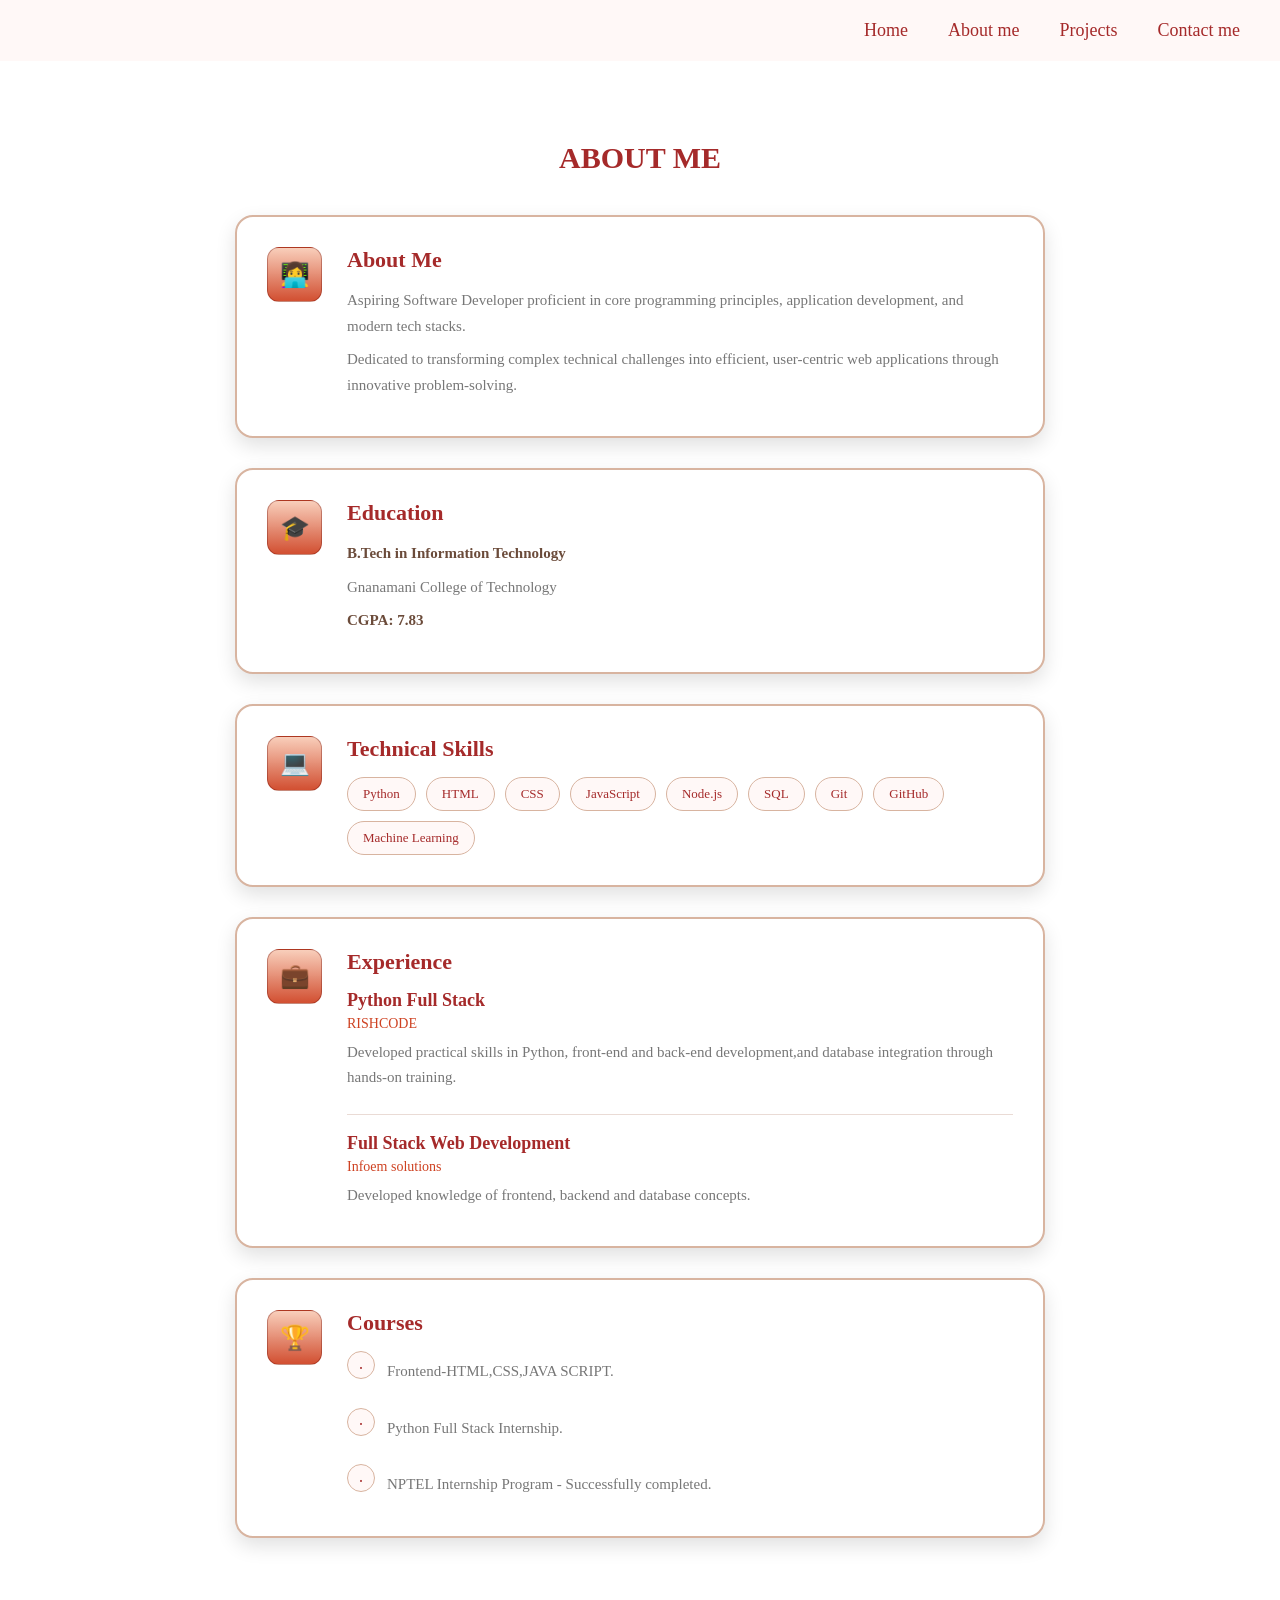
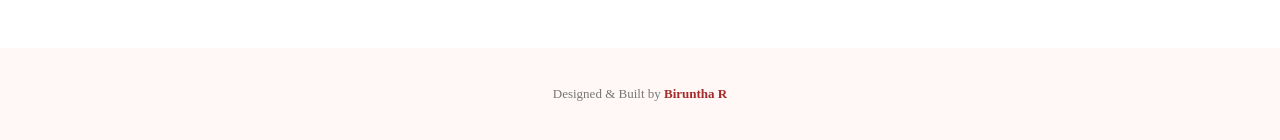
<file: aboutme.html>
<!DOCTYPE html>
<html lang="en">
<head>
    <meta charset="UTF-8">
    <meta name="viewport" content="width=device-width, initial-scale=1.0">
    <title>About Me</title>
    <style>

        * {
            box-sizing: border-box;
        }

        body {
            margin: 0;
            font-family: Georgia, serif;
            background-color: #ffffff;
            color: brown;
        }

        .navbar {
            display: flex;
            justify-content: flex-end;
            align-items: center;

            background: #fff8f7;

            padding: 20px 40px;
        }

        .navbar ul {
            margin: 0;
            padding: 0;

            display: flex;
            gap: 40px;

            list-style: none;
        }

        .navbar a {
            text-decoration: none;

            color: brown;

            font-size: 18px;

            font-weight: 500;

            transition: 0.3s;
        }

        .navbar a:hover {
            color: #f4a460;
        }
        .about-section {

            max-width: 850px;

            margin: 60px auto;

            padding: 20px;
        }
        .section-title {

            text-align: center;

            font-size: 30px;

            font-weight: bold;

            margin-bottom: 40px;

            color: brown;
        }
        .about-card {

            width: 100%;

            background: #ffffff;

            border: 2px solid #d8b4a0;

            border-radius: 18px;

            padding: 30px;

            margin-bottom: 30px;

            display: flex;

            align-items: flex-start;

            gap: 25px;

            box-shadow:
                0 8px 20px rgba(0, 0, 0, 0.12);

            transition: 0.3s;
        }

        .about-card:hover {

            transform: translateY(-8px);

            box-shadow:
                0 12px 25px rgba(0, 0, 0, 0.18);
        }
        .icon {

            width: 55px;

            height: 55px;

            flex-shrink: 0;

            border-radius: 12px;

            display: grid;

            place-items: center;

            font-size: 24px;

            background: linear-gradient(
                180deg,
                #eb5f1e4d,
                #ce4222ee
            );

            border: 1px solid #65060155;
        }
        .card-content {

            flex: 1;
        }

        .card-title {

            margin: 0 0 15px;

            font-size: 22px;

            font-weight: bold;

            color: brown;
        }

        .card-content p {
            margin: 8px 0;
            font-size: 15px;
            color: #777;
            line-height: 1.7;
            font-variant-numeric: lining-nums; /* Makes numbers align normally */
            -moz-font-feature-settings: "lnum" 1;
            -webkit-font-feature-settings: "lnum" 1;
            font-feature-settings: "lnum" 1;
        }

        .card-content strong {

            color: #6b4b3a;
        }
        .skills {

            display: flex;

            flex-wrap: wrap;

            gap: 10px;

            margin-top: 10px;
        }

        .skill {

            padding: 8px 15px;

            border-radius: 20px;

            background: #fff8f7;

            border: 1px solid #d8b4a0;

            color: brown;

            font-size: 13px;
        }
        .experience-item {

            margin-bottom: 18px;

            padding-bottom: 15px;

            border-bottom: 1px solid #eadbd5;
        }

        .experience-item:last-child {

            margin-bottom: 0;

            padding-bottom: 0;

            border-bottom: none;
        }

        .experience-item h3 {

            margin: 0 0 5px;

            color: brown;

            font-size: 18px;
        }

        .experience-item .company {

            color: #ce4222;

            font-size: 14px;

            margin-bottom: 8px;
        }
        .certificate-item {

            display: flex;

            align-items: flex-start;

            gap: 12px;

            margin-bottom: 15px;
        }

        .certificate-item:last-child {

            margin-bottom: 0;
        }

        .number {

            width: 28px;

            height: 28px;

            flex-shrink: 0;

            display: grid;

            place-items: center;

            border-radius: 50%;

            background: #fff8f7;

            border: 1px solid #d8b4a0;

            color: brown;

            font-size: 12px;

            font-weight: bold;
        }
        footer {

            text-align: center;

            padding: 25px;

            background: #fff8f7;

            color: #777;

            font-size: 13px;
        }

        footer span {

            color: brown;

            font-weight: bold;
        }
        @media (max-width: 650px) {

            .navbar {

                justify-content: center;

                padding: 20px;
            }

            .navbar ul {

                gap: 15px;

                flex-wrap: wrap;

                justify-content: center;
            }

            .navbar a {

                font-size: 14px;
            }

            .about-section {

                width: 95%;

                margin: 40px auto;

                padding: 10px;
            }

            .about-card {

                padding: 22px;

                gap: 15px;
            }

            .card-title {

                font-size: 20px;
            }

        }


        @media (max-width: 450px) {

            .about-card {

                flex-direction: column;
            }

            .icon {

                width: 48px;

                height: 48px;
            }

        }

    </style>

</head>
<body>
    <nav class="navbar">

        <ul>

            <li>
                <a href="index.html">
                    Home
                </a>
            </li>

            <li>
                <a href="aboutme.html">
                    About me
                </a>
            </li>

            <li>
                <a href="projects.html">
                    Projects
                </a>
            </li>

            <li>
                <a href="contactme.html">
                    Contact me
                </a>
            </li>

        </ul>

    </nav>
    <main>

        <section class="about-section">

            <div class="section-title">
                ABOUT ME
            </div>
            <div class="about-card">

                <div class="icon">
                    👩‍💻
                </div>

                <div class="card-content">

                    <h2 class="card-title">
                        About Me
                    </h2>

                    <p>
                        Aspiring Software Developer proficient in core programming principles, application development, and modern tech stacks.
                    </p>

                    <p>
                        Dedicated to transforming complex technical challenges into efficient, user-centric web applications through innovative problem-solving.
                    </p>

                </div>

            </div>
            <div class="about-card">

                <div class="icon">
                    🎓
                </div>

                <div class="card-content">

                    <h2 class="card-title">
                        Education
                    </h2>

                    <p>
                        <strong>B.Tech in Information Technology</strong>
                    </p>

                    <p>
                        Gnanamani College of Technology
                    </p>

                    <p>
    <strong>CGPA: 7.83</strong>
</p>

                </div>

            </div>
            <div class="about-card">

                <div class="icon">
                    💻
                </div>

                <div class="card-content">

                    <h2 class="card-title">
                        Technical Skills
                    </h2>

                    <div class="skills">

                        <span class="skill">
                            Python
                        </span>

                        <span class="skill">
                            HTML
                        </span>

                        <span class="skill">
                            CSS
                        </span>

                        <span class="skill">
                            JavaScript
                        </span>

                        <span class="skill">
                            Node.js
                        </span>

                        <span class="skill">
                            SQL
                        </span>

                        <span class="skill">
                            Git
                        </span>

                        <span class="skill">
                            GitHub
                        </span>

                        <span class="skill">
                            Machine Learning
                        </span>

                    </div>

                </div>

            </div>
            <div class="about-card">

                <div class="icon">
                    💼
                </div>

                <div class="card-content">

                    <h2 class="card-title">
                        Experience
                    </h2>


                    <div class="experience-item">

                        <h3>
                            Python Full Stack
                        </h3>

                        <div class="company">
                            RISHCODE
                        </div>

                        <p>
                            Developed practical skills in Python,
                            front-end and back-end development,and 
                            database integration through hands-on training.
                        </p>

                    </div>


                    <div class="experience-item">

                        <h3>
                            Full Stack Web Development
                        </h3>

                        <div class="company">
                            Infoem solutions
                        </div>

                        <p>
                            Developed knowledge of frontend,
                            backend and database concepts.
                        </p>

                    </div>

                </div>

            </div>
            <div class="about-card">

                <div class="icon">
                    🏆
                </div>

                <div class="card-content">

                    <h2 class="card-title">
                        Courses
                    </h2>


                    <div class="certificate-item">

                        <div class="number">
                            .
                        </div>

                        <p>
                            Frontend-HTML,CSS,JAVA SCRIPT.
                        </p>

                    </div>


                    <div class="certificate-item">

                        <div class="number">
                            .
                        </div>

                        <p>
                            Python Full Stack Internship.
                        </p>

                    </div>


                    <div class="certificate-item">

                        <div class="number">
                            .
                        </div>

                        <p>
                            NPTEL Internship Program - Successfully completed.
                        </p>
                    </div>

                </div>

            </div>


        </section>

    </main>
    <footer>

        <p>
            Designed & Built by
            <span>Biruntha R</span>
        </p>

    </footer>
</body>
</html>
</file>
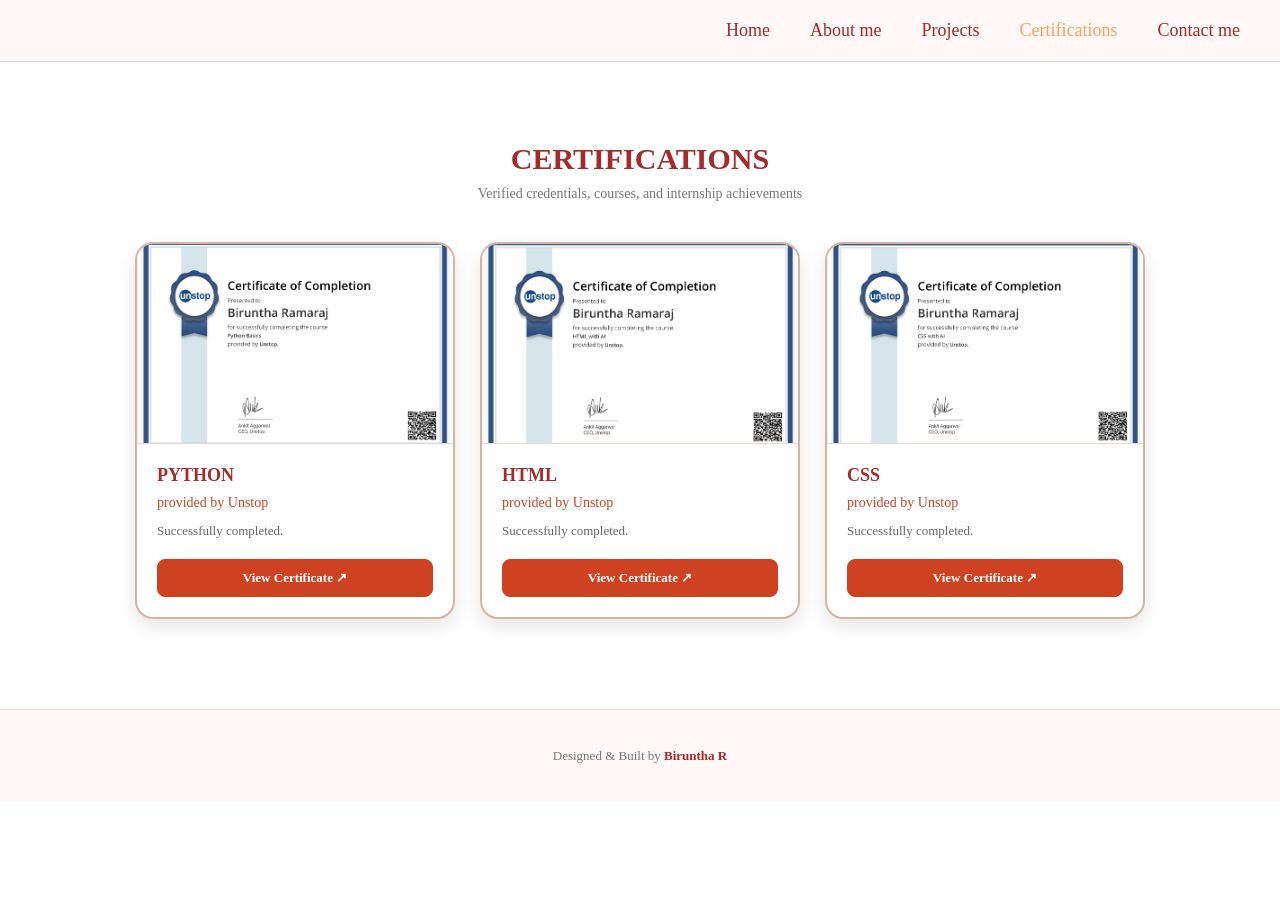
<file: certifications.html>
<!DOCTYPE html>
<html lang="en">
<head>
    <meta charset="UTF-8">
    <meta name="viewport" content="width=device-width, initial-scale=1.0">
    <title>Certifications</title>
    <style>
        * {
            box-sizing: border-box;
        }

        body {
            margin: 0;
            font-family: Georgia, serif;
            background-color: #ffffff;
            color: brown;
        }

        .navbar {
            display: flex;
            justify-content: flex-end;
            align-items: center;
            background: #fff8f7;
            padding: 20px 40px;
            border-bottom: 1px solid #ead8d0;
        }

        .navbar ul {
            margin: 0;
            padding: 0;
            display: flex;
            gap: 40px;
            list-style: none;
        }

        .navbar a {
            text-decoration: none;
            color: brown;
            font-size: 18px;
            font-weight: 500;
            transition: 0.3s;
        }

        .navbar a:hover,
        .navbar a.active {
            color: #f4a460;
        }

        .cert-section {
            max-width: 1050px;
            margin: 60px auto;
            padding: 20px;
        }

        .section-title {
            text-align: center;
            font-size: 30px;
            font-weight: bold;
            margin-bottom: 10px;
            color: brown;
        }

        .section-subtitle {
            text-align: center;
            color: #777;
            font-size: 14px;
            margin-bottom: 40px;
        }

        /* 3 Equal Cards per row */
        .cert-grid {
            display: grid;
            grid-template-columns: repeat(3, 1fr);
            gap: 25px;
            align-items: stretch;
        }

        .cert-card {
            background: #ffffff;
            border: 2px solid #d8b4a0;
            border-radius: 18px;
            overflow: hidden;
            box-shadow: 0 8px 20px rgba(0, 0, 0, 0.1);
            transition: 0.3s;
            display: flex;
            flex-direction: column;
            width: 100%;
        }

        .cert-card:hover {
            transform: translateY(-8px);
            box-shadow: 0 12px 25px rgba(0, 0, 0, 0.16);
        }

        .cert-img-container {
            width: 100%;
            height: 200px;
            overflow: hidden;
            background: #fff8f7;
            border-bottom: 1px solid #ead8d0;
            display: flex;
            align-items: center;
            justify-content: center;
        }

        .cert-img-container img,
        .cert-img-container embed {
            width: 100%;
            height: 100%;
            object-fit: cover;
            display: block;
            transition: 0.4s;
        }

        .cert-card:hover .cert-img-container img {
            transform: scale(1.04);
        }

        .cert-details {
            padding: 20px;
            flex: 1;
            display: flex;
            flex-direction: column;
            justify-content: space-between;
        }

        .cert-title {
            margin: 0 0 8px;
            font-size: 18px;
            color: brown;
            font-weight: bold;
            line-height: 1.3;
        }

        .cert-issuer {
            color: #ce4222;
            font-size: 14px;
            margin-bottom: 10px;
            font-weight: 500;
        }

        .cert-desc {
            color: #666;
            font-size: 13px;
            line-height: 1.5;
            margin-bottom: 18px;
        }

        .view-btn {
            display: inline-block;
            text-align: center;
            padding: 10px 16px;
            border-radius: 8px;
            text-decoration: none;
            font-size: 13px;
            font-weight: bold;
            color: white;
            background: #ce4222;
            border: 1px solid #ce4222;
            transition: 0.3s;
        }

        .view-btn:hover {
            background: #f4a460;
            border-color: #f4a460;
            color: black;
        }

        footer {
            margin-top: 70px;
            padding: 25px;
            text-align: center;
            background: #fff8f7;
            color: #777;
            font-size: 13px;
            border-top: 1px solid #ead8d0;
        }

        footer span {
            color: brown;
            font-weight: bold;
        }

        /* Responsive Breakpoints */
        @media (max-width: 900px) {
            .cert-grid {
                grid-template-columns: repeat(2, 1fr);
            }
        }

        @media (max-width: 600px) {
            .navbar {
                justify-content: center;
                padding: 20px;
            }

            .navbar ul {
                gap: 15px;
                flex-wrap: wrap;
                justify-content: center;
            }

            .navbar a {
                font-size: 14px;
            }

            .cert-section {
                width: 95%;
                margin: 40px auto;
                padding: 10px;
            }

            .cert-grid {
                grid-template-columns: 1fr;
            }
        }
    </style>
</head>
<body>

    <!-- NAVBAR -->
    <nav class="navbar">
        <ul>
            <li><a href="index.html">Home</a></li>
            <li><a href="aboutme.html">About me</a></li>
            <li><a href="projects.html">Projects</a></li>
            <li><a href="certifications.html" class="active">Certifications</a></li>
            <li><a href="contactme.html">Contact me</a></li>
        </ul>
    </nav>

    <!-- MAIN CONTENT -->
    <main>
        <section class="cert-section">
            <div class="section-title">CERTIFICATIONS</div>
            <div class="section-subtitle">Verified credentials, courses, and internship achievements</div>

            <div class="cert-grid">

                

                <!-- 3. Python Unstop -->
                <div class="cert-card">
                    <div class="cert-img-container">
                        <img src="images/python [unstop].png" alt="PYTHON Certificate">
                    </div>
                    <div class="cert-details">
                        <div>
                            <div class="cert-title">PYTHON</div>
                            <div class="cert-issuer">provided by Unstop</div>
                            <div class="cert-desc">Successfully completed.</div>
                        </div>
                        <a href="python basics.pdf" target="_blank" class="view-btn">View Certificate ↗</a>
                    </div>
                </div>

                <div class="cert-card">
                    <div class="cert-img-container">
                        <img src="images/html[unstop].png" alt="HTML Certificate">
                    </div>
                    <div class="cert-details">
                        <div>
                            <div class="cert-title">HTML</div>
                            <div class="cert-issuer">provided by Unstop</div>
                            <div class="cert-desc">Successfully completed.</div>
                        </div>
                        <a href="HTML  With AI.pdf" target="_blank" class="view-btn">View Certificate ↗</a>
                    </div>
                </div>


                <div class="cert-card">
                    <div class="cert-img-container">
                        <img src="images/css[unstop].png" alt="CSS Certificate">
                    </div>
                    <div class="cert-details">
                        <div>
                            <div class="cert-title">CSS</div>
                            <div class="cert-issuer">provided by Unstop</div>
                            <div class="cert-desc">Successfully completed.</div>
                        </div>
                        <a href="css with AI.pdf" target="_blank" class="view-btn">View Certificate ↗</a>
                    </div>
                </div>


                

            </div>
        </section>
    </main>

    <!-- FOOTER -->
    <footer>
        <p>Designed & Built by <span>Biruntha R</span></p>
    </footer>

</body>
</html>
</file>
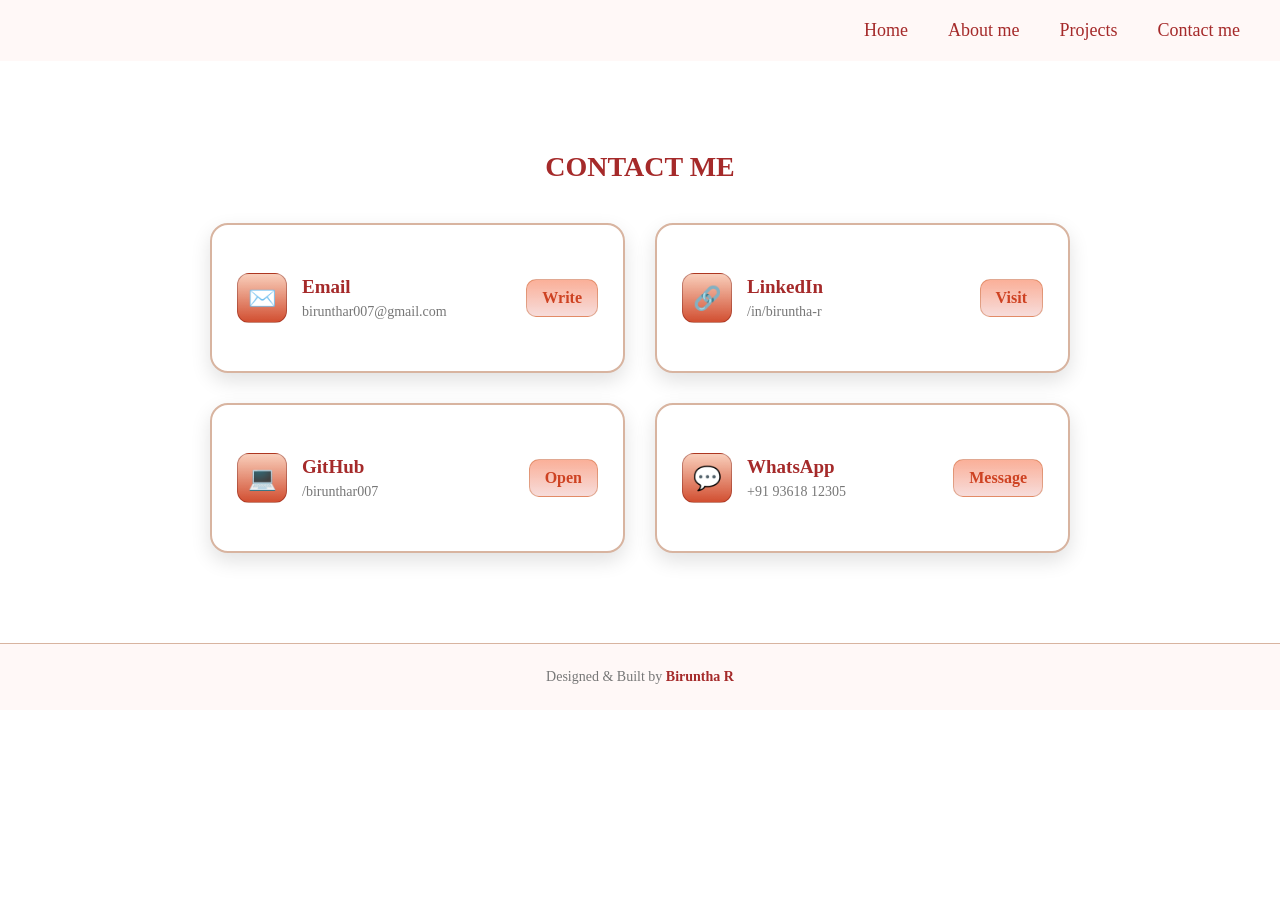
<file: contactme.html>
<!DOCTYPE html>
<html lang="en">
<head>
    <meta charset="UTF-8">
    <meta name="viewport" content="width=device-width, initial-scale=1.0">
    <title>Contact Me</title>
    <style>
      * {
            box-sizing: border-box;
        }

        body {
            margin: 0;
            font-family: Georgia, serif;
            background-color: #ffffff;
            color: brown;
        }

        .navbar {
            display: flex;
            justify-content: flex-end;
            align-items: center;
            background: #fff8f7;
            padding: 20px 40px;
        }

        .navbar ul {
            margin: 0;
            padding: 0;
            display: flex;
            gap: 40px;
            list-style: none;
        }

        .navbar a {
            text-decoration: none;
            color: brown;
            font-size: 18px;
            font-weight: 500;
        }

        .navbar a:hover {
            color: #f4a460;
        }
   
        .contact-section {
            max-width: 900px;
            margin: 70px auto;
            padding: 20px;
        }

        .section-title {
            text-align: center;
            font-size: 28px;
            font-weight: bold;
            margin-bottom: 40px;
            color: brown;
        }

        .contact-grid {
            display: grid;

            /* 2 boxes per row */
            grid-template-columns: repeat(2, 1fr);

            gap: 30px;
        }

        .contact-box {
            min-height: 150px;

            background: #ffffff;

            border: 2px solid #d8b4a0;

            border-radius: 18px;

            padding: 25px;

            display: flex;
            align-items: center;
            justify-content: space-between;

            gap: 20px;

            box-shadow: 0 8px 20px rgba(0, 0, 0, 0.12);

            transition: 0.3s;
        }

        .contact-box:hover {
            transform: translateY(-8px);
            box-shadow: 0 12px 25px rgba(0, 0, 0, 0.18);
        }

        .contact-left {
            display: flex;
            align-items: center;
            gap: 15px;

            min-width: 0;
        }

        .icon {
            width: 50px;
            height: 50px;

            flex-shrink: 0;

            border-radius: 12px;

            display: grid;
            place-items: center;

            font-size: 23px;

            background: linear-gradient(
                180deg,
                #eb5f1e4d,
                #ce4222ee
            );

            border: 1px solid #65060155;
        }
        .contact-info {
            display: flex;
            flex-direction: column;
            gap: 6px;
        }

        .contact-name {
            font-size: 19px;
            font-weight: bold;
            color: brown;
        }

        .tagline {
            font-size: 14px;
            color: #777;

            word-break: break-word;
        }
        .contact-link {
            flex-shrink: 0;

            text-decoration: none;

            font-weight: bold;

            color: #ce4222;

            border: 1px solid #b3420555;

            padding: 9px 15px;

            border-radius: 10px;

            background: linear-gradient(
                180deg,
                #f77b559a,
                #ce2d222a
            );

            transition: 0.3s;
        }

        .contact-link:hover {
            border-color: #f4a460;
            color: blue;
        }
        @media (max-width: 680px) {

            .navbar {
                padding: 20px;
            }

            .navbar ul {
                gap: 15px;
                flex-wrap: wrap;
            }

            .navbar a {
                font-size: 15px;
            }

            .contact-section {
                margin: 40px auto;
            }

            .contact-grid {
                grid-template-columns: 1fr;
            }

            .contact-box {
                width: 100%;
            }
        }

footer {
    margin-top: 70px;
    padding: 25px 20px;

    text-align: center;

    background: #fff8f7;

    border-top: 1px solid #d8b4a0;

    color: #777;

    font-size: 14px;
}

footer p {
    margin: 0;
}

footer span {
    color: brown;
    font-weight: bold;
}

    </style>
</head>
<body>
    <nav class="navbar">

        <ul>
            <li><a href="index.html">Home</a></li>

            <li><a href="aboutme.html">About me</a></li>

            <li><a href="projects.html">Projects</a></li>

            <li><a href="contactme.html">Contact me</a></li>
        </ul>

    </nav>
    <main>

        <section class="contact-section">

            <div class="section-title">
                CONTACT ME
            </div>

            <div class="contact-grid">

                <div class="contact-box">

                    <div class="contact-left">

                        <div class="icon">
                            ✉️
                        </div>

                        <div class="contact-info">

                            <div class="contact-name">
                                Email
                            </div>

                            <div class="tagline">
                                birunthar007@gmail.com
                            </div>

                        </div>

                    </div>

                    <a
                        class="contact-link"
                        href="mailto:birunthar007@gmail.com">

                        Write

                    </a>

                </div>
                <div class="contact-box">

                    <div class="contact-left">

                        <div class="icon">
                            🔗
                        </div>

                        <div class="contact-info">

                            <div class="contact-name">
                                LinkedIn
                            </div>

                            <div class="tagline">
                                /in/biruntha-r
                            </div>

                        </div>

                    </div>

                    <a
                        class="contact-link"
                        target="_blank"
                        href="https://www.linkedin.com/in/biruntha-r/">

                        Visit
                    </a>
                </div>
                <div class="contact-box">
                    <div class="contact-left">
                        <div class="icon">
                            💻
                        </div>
                        <div class="contact-info">
                            <div class="contact-name">
                                GitHub
                            </div>
                            <div class="tagline">
                                /birunthar007
                            </div>
                        </div>
                    </div>
                    <a
                        class="contact-link"
                        target="_blank"
                        href="https://github.com/birunthar007">

                        Open

                    </a>

                </div>
                <div class="contact-box">

                    <div class="contact-left">

                        <div class="icon">
                            💬
                        </div>

                        <div class="contact-info">

                            <div class="contact-name">
                                WhatsApp
                            </div>

                            <div class="tagline">
                                +91 93618 12305
                            </div>

                        </div>

                    </div>

                    <a
                        class="contact-link"
                        target="_blank"
                        href="https://wa.me/9361812305">

                        Message

                    </a>

                </div>


            </div>

        </section>

    </main>
<footer>

        <p>
            Designed & Built by
            <span>Biruntha R</span>
        </p>

    </footer>
</body>
</html>
</file>
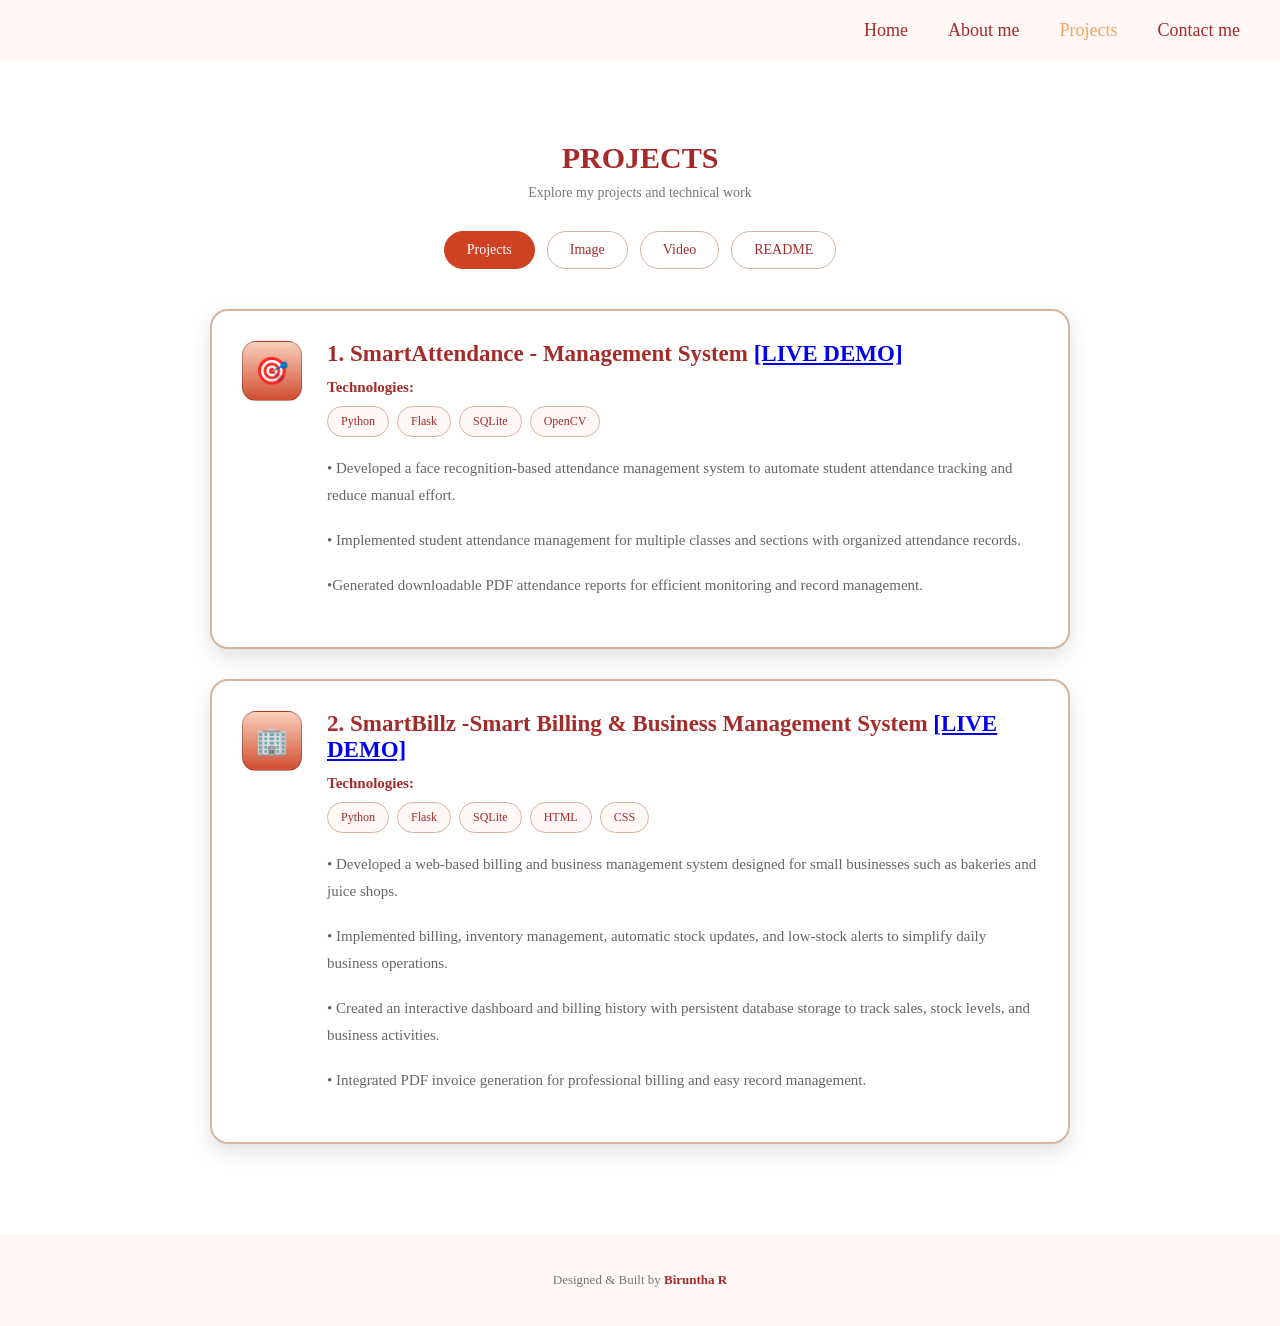
<file: projects.html>
<!DOCTYPE html>
<html lang="en">
<head>

    <meta charset="UTF-8">

    <meta name="viewport" content="width=device-width, initial-scale=1.0">

    <title>Projects</title>

    <style>

        * {
            box-sizing: border-box;
        }

        body {
            margin: 0;
            font-family: Georgia, serif;
            background-color: #ffffff;
            color: brown;
        }
        .navbar {
            display: flex;
            justify-content: flex-end;
            align-items: center;
            background: #fff8f7;
            padding: 20px 40px;
        }

        .navbar ul {
            margin: 0;
            padding: 0;
            display: flex;
            gap: 40px;
            list-style: none;
        }

        .navbar a {
            text-decoration: none;
            color: brown;
            font-size: 18px;
            font-weight: 500;
            transition: 0.3s;
        }

        .navbar a:hover {
            color: #f4a460;
        }

        .navbar a.active {
            color: #f4a460;
        }

        .project-section {
            max-width: 900px;
            margin: 60px auto;
            padding: 20px;
        }

        .section-title {
            text-align: center;
            font-size: 30px;
            font-weight: bold;
            margin-bottom: 10px;
            color: brown;
        }

        .section-subtitle {
            text-align: center;
            color: #777;
            font-size: 14px;
            margin-bottom: 30px;
        }
        .filter-buttons {
            display: flex;
            justify-content: center;
            align-items: center;
            flex-wrap: wrap;
            gap: 12px;
            margin-bottom: 40px;
        }

        .filter-btn {
            padding: 10px 22px;
            border-radius: 25px;
            border: 1px solid #d8b4a0;
            background: #ffffff;
            color: brown;
            font-family: Georgia, serif;
            font-size: 14px;
            cursor: pointer;
            text-decoration: none;
            display: inline-block;
            transition: 0.3s;
        }

        .filter-btn:hover {
            background: #fff3ec;
            border-color: #ce4222;
            color: #ce4222;
        }

        .filter-btn.active {
            background: #ce4222;
            color: white;
            border-color: #ce4222;
        }

        .project-list {
            display: flex;
            flex-direction: column;
            gap: 30px;
        }

        .project-card {
            width: 100%;
            background: #ffffff;
            border: 2px solid #d8b4a0;
            border-radius: 18px;
            padding: 30px;

            display: flex;
            align-items: flex-start;
            gap: 25px;

            box-shadow: 0 8px 20px rgba(0, 0, 0, 0.12);

            transition: 0.3s;
        }

        .project-card:hover {
            transform: translateY(-8px);
            box-shadow: 0 12px 25px rgba(0, 0, 0, 0.18);
        }

        .project-icon {
            width: 60px;
            height: 60px;
            flex-shrink: 0;

            border-radius: 14px;

            display: grid;
            place-items: center;

            font-size: 27px;

            background: linear-gradient(
                180deg,
                #eb5f1e4d,
                #ce4222ee
            );

            border: 1px solid #65060155;
        }

        .project-content {
            flex: 1;
        }

        .project-title {
            margin: 0 0 12px;
            font-size: 23px;
            color: brown;
        }

        .project-description {
            margin: 0 0 18px;
            color: #666;
            font-size: 15px;
            line-height: 1.8;
        }

        .technology-title {
            margin: 0 0 10px;
            color: brown;
            font-size: 15px;
            font-weight: bold;
        }

        .technologies {
            display: flex;
            flex-wrap: wrap;
            gap: 8px;
        }

        .technology {
            padding: 7px 13px;
            border-radius: 20px;

            background: #fff8f7;
            border: 1px solid #d8b4a0;

            color: brown;
            font-size: 12px;
        }

        .readme-heading {
            color: brown;
            font-size: 17px;
            margin-top: 22px;
            margin-bottom: 8px;
        }

        .readme-list {
            padding-left: 22px;
            margin-top: 5px;
            margin-bottom: 15px;
        }

        .readme-list li {
            color: #666;
            font-size: 14px;
            line-height: 1.8;
            margin-bottom: 4px;
        }

        .project-status {
            display: inline-block;
            padding: 7px 13px;
            border-radius: 20px;

            background: #fff3ec;
            border: 1px solid #d8b4a0;

            color: #ce4222;
            font-size: 12px;

            margin-bottom: 10px;
        }

        .hidden {
            display: none !important;
        }

        .no-project {
            display: none;

            text-align: center;

            padding: 30px;

            color: #777;

            border: 1px solid #d8b4a0;

            border-radius: 18px;

            margin-top: 20px;
        }

        footer {
            margin-top: 70px;
            padding: 25px;

            text-align: center;

            background: #fff8f7;

            color: #777;

            font-size: 13px;
        }

        footer span {
            color: brown;
            font-weight: bold;
        }

        @media (max-width: 650px) {

            .navbar {
                justify-content: center;
                padding: 20px;
            }

            .navbar ul {
                gap: 15px;
                flex-wrap: wrap;
                justify-content: center;
            }

            .navbar a {
                font-size: 14px;
            }

            .project-section {
                width: 95%;
                margin: 40px auto;
                padding: 10px;
            }

            .project-card {
                padding: 22px;
                gap: 15px;
            }
        }

        @media (max-width: 450px) {

            .project-card {
                flex-direction: column;
            }

            .project-icon {
                width: 50px;
                height: 50px;
            }

            .filter-btn {
                padding: 8px 15px;
                font-size: 12px;
            }
        }

    </style>

</head>


<body>

    <nav class="navbar">

        <ul>

            <li>
                <a href="index.html">
                    Home
                </a>
            </li>

            <li>
                <a href="aboutme.html">
                    About me
                </a>
            </li>

            <li>
                <a href="projects.html" class="active">
                    Projects
                </a>
            </li>

            <li>
                <a href="contactme.html">
                    Contact me
                </a>
            </li>

        </ul>

    </nav>

    <main>

        <section class="project-section">


            <div class="section-title">
                PROJECTS
            </div>


            <div class="section-subtitle">
                Explore my projects and technical work
            </div>

            <!-- Filter Buttons Section -->
            <div class="filter-buttons">
                <button class="filter-btn active" data-filter="all">Projects</button>
                <a href="image.html" class="filter-btn">Image</a>
                <a href="video.html" class="filter-btn">Video</a>
                <button class="filter-btn" data-filter="readme">README</button>
            </div>

            <div class="project-list">

                
                <div
                    class="project-card"
                    data-category="project">


                    <div class="project-icon">
                        🎯
                    </div>


                    <div class="project-content">


                        <h2 class="project-title"> 1. SmartAttendance - Management System    <a href="https://smartattendance-072r.onrender.com" target="_blank" rel="noopener noreferrer">[LIVE DEMO]
                            </a>
                        </h2>


                        <p class="technology-title">
                            Technologies:
                        </p>


                        <div class="technologies">

                            <span class="technology">
                                Python
                            </span>

                            <span class="technology">
                                Flask
                            </span>

                            <span class="technology">
                                SQLite
                            </span>

                            <span class="technology">
                                OpenCV
                            </span>

                        </div>


                        <br>


                        <p class="project-description">

                            • Developed a face recognition-based 
                            attendance management system to automate 
                            student attendance tracking and reduce 
                            manual effort.

                        </p>


                        <p class="project-description">

                            • Implemented student attendance management
                            for multiple classes and sections with 
                            organized attendance records.
                        </p>

                         <p class="project-description">

                            •Generated downloadable PDF attendance reports 
                            for efficient monitoring and record management.

                         </p>


                    </div>

                </div>

                
                <div
                    class="project-card"
                    data-category="project">


                    <div class="project-icon">
                        🏢
                    </div>


                    <div class="project-content">


                        <h2 class="project-title">
                          2. SmartBillz -Smart Billing & Business Management System <a href="https://smartbillz.onrender.com" target="_blank" rel="noopener noreferrer">[LIVE DEMO]
                            </a>
                        </h2>

                        <p class="technology-title">
                            Technologies:
                        </p>


                        <div class="technologies">

                            <span class="technology">
                                Python
                            </span>

                            <span class="technology">
                                Flask
                            </span>

                            <span class="technology">
                                SQLite
                            </span>

                            <span class="technology">
                                HTML
                            </span>
                             
                            <span class="technology">
                                CSS
                            </span>
                        </div>

                        <br>

                        <p class="project-description">

                            • Developed a web-based billing and business management system designed for small businesses such as bakeries and juice shops.
                        </p>


                        <p class="project-description">

                           • Implemented billing, inventory management, automatic stock updates, and low-stock alerts to simplify daily business operations.


                        <p class="project-description">

                            • Created an interactive dashboard and billing history with persistent database storage to track sales, stock levels, and business activities.
                        </p>

                        <p class="project-description">

                            • Integrated PDF invoice generation for professional billing and easy record management.
                    </div>

                </div>

                <!-- 1. SmartAttendance (README Card) -->
                <div
                    class="project-card hidden"
                    data-category="readme">


                    <div class="project-icon">
                        🎯
                    </div>


                    <div class="project-content">


                        <h2 class="project-title">
                            SmartAttendance- README
                        </h2>


                        <span class="project-status">
                            Project Documentation
                        </span>

                        <h3 class="readme-heading">
                            About the Project
                        </h3>


                        <p class="project-description">

                            SmartAttendance is a face recognition-based attendance management system that automates student attendance tracking using a webcam.

                        </p>

                        <h3 class="readme-heading">Project Goal</h3>
                        <p class="project-description">
                            To simplify attendance management, reduce manual work, and generate downloadable attendance reports for academic monitoring.

                        <h3 class="readme-heading">Tech Stack</h3>
                        <ul class="readme-list">
                            <li><strong>Backend:</strong> Python ,Flask</li>
                            <li><strong>Computer Vision:</strong> OpenCV </li>
                            <li><strong>Frontend:</strong> HTML5, CSS3</li>
                            <li><strong>Database:</strong> SQLite</li>
                            <li><strong>PDF Generation:</strong> ReportLab</li>
                        </ul>

                        <div class="technologies">
                            <a href="README [SmartAttendance].pdf" target="_blank" class="resume-btn view-readme-btn">
                                <span class="filter-buttons" style="background-color: #000000; color: white; width: 200px; padding: 10px 20px; font-size: 14px; cursor: pointer; border-radius: 5px; margin-bottom: 0;">
                                    README PDF
                                </span>
                            </a>
                        </div>
                    </div>
                </div>
  
                <div
                    class="project-card hidden"
                    data-category="readme">


                    <div class="project-icon">
                        🏢
                    </div>


                    <div class="project-content">


                        <h2 class="project-title">
                            SmartBillz- README
                        </h2>


                        <span class="project-status">
                            Completed / v1.0.0
                        </span>

                        <h3 class="readme-heading">
                            About the Project
                        </h3>


                        <p class="project-description">

                            SmartBillz is a smart billing and business management application designed for small businesses like bakeries and juice shops.
                        </p>


                        <h3 class="readme-heading">
                            Project Goal
                        </h3>


                        <p class="project-description">

                            To simplify business operations through automated billing, inventory tracking, stock management, and sales monitoring.
                        </p>



                        <h3 class="readme-heading">
                            Tech Stack
                        </h3>


                        <ul class="readme-list">
                            <li><strong>Backend:</strong> Python ,Flask</li>
                            <li><strong>Frontend:</strong> HTML5,CSS3</li>
                            <li><strong>Database:</strong> SQLite</li>
                            <li><strong>PDF Generation:</strong> ReportLab</li>
                            <li><strong>Image Processing:</strong> Pillow</li>
                        </ul>


                        <div class="technologies">
                            <a href="README [SmartBillz].pdf" target="_blank" class="resume-btn view-readme-btn">
                                <span class="filter-buttons" style="background-color: #000000; color: white; width:200px; padding: 10px 20px; font-size: 14px; cursor: pointer; border-radius: 5px; margin-bottom: 0;">
                                    README PDF
                                </span>
                            </a>
                        </div>


                    </div>

                </div>


            </div>



            <!-- ================= NO PROJECT ================= -->

            <div
                class="no-project"
                id="noProject">

                No content available in this category.

            </div>


        </section>

    </main>



    <!-- ================= FOOTER ================= -->

    <footer>

        <p>

            Designed & Built by

            <span>
                Biruntha R
            </span>

        </p>

    </footer>



    <!-- ================= JAVASCRIPT ================= -->

    <script>

        const buttons =
            document.querySelectorAll("button.filter-btn");

        const projects =
            document.querySelectorAll(".project-card");

        const noProject =
            document.getElementById("noProject");


        function applyFilter(filter) {
            buttons.forEach(function (btn) {
                btn.classList.remove("active");
                if (btn.getAttribute("data-filter") === filter) {
                    btn.classList.add("active");
                }
            });

            let visibleProjects = 0;

            if (filter === "all") {
                projects.forEach(function (project) {
                    const category =
                        project.getAttribute("data-category");

                    if (category === "project") {
                        project.classList.remove("hidden");
                        visibleProjects++;
                    } else {
                        project.classList.add("hidden");
                    }
                });
            } else {
                projects.forEach(function (project) {
                    const category =
                        project.getAttribute("data-category");

                    if (category === filter) {
                        project.classList.remove("hidden");
                        visibleProjects++;
                    } else {
                        project.classList.add("hidden");
                    }
                });
            }

            if (visibleProjects === 0) {
                noProject.style.display = "block";
            } else {
                noProject.style.display = "none";
            }
        }

        buttons.forEach(function (button) {
            button.addEventListener("click", function () {
                const filter = this.getAttribute("data-filter");
                applyFilter(filter);
            });
        });

        // Auto-switch to README if user navigates via ?filter=readme
        const urlParams = new URLSearchParams(window.location.search);
        const filterParam = urlParams.get('filter');
        if (filterParam === 'readme') {
            applyFilter('readme');
        }

    </script>


</body>

</html>
</file>
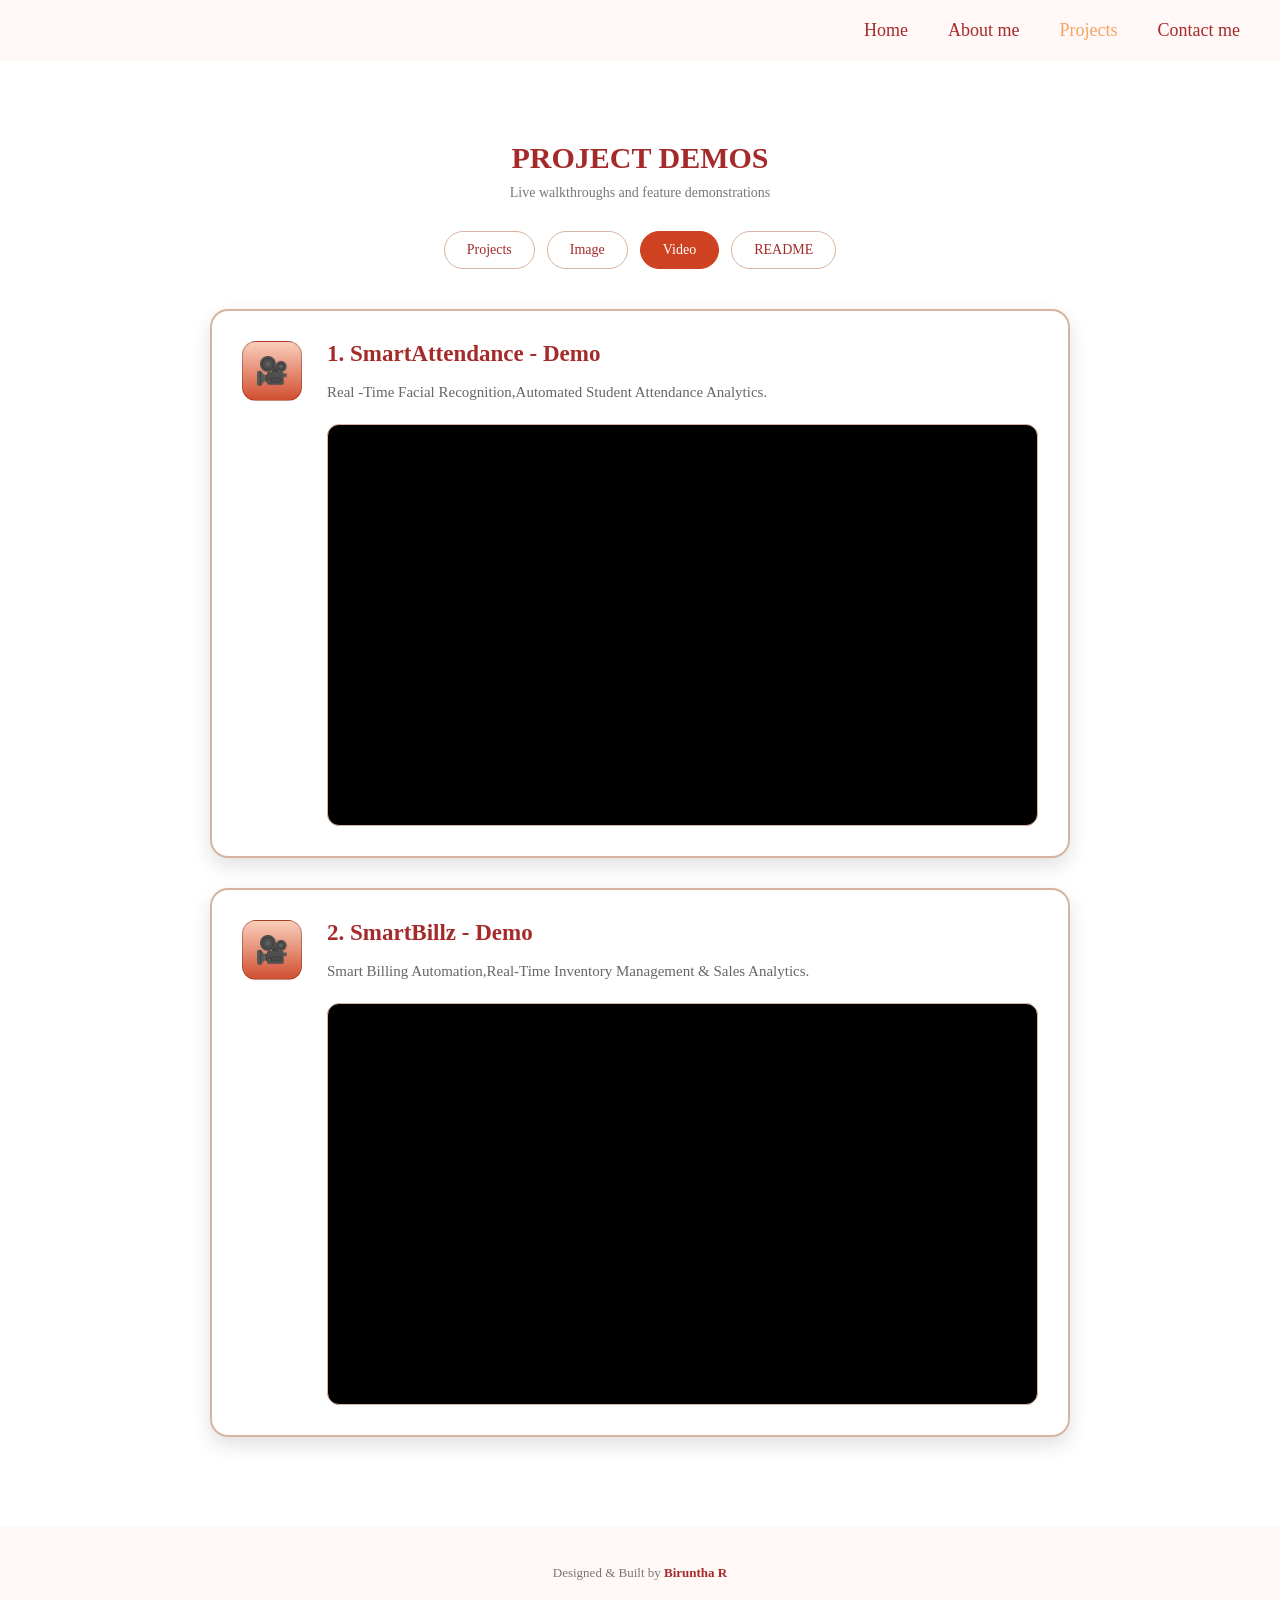
<file: video.html>
<!DOCTYPE html>
<html lang="en">
<head>
    <meta charset="UTF-8">
    <meta name="viewport" content="width=device-width, initial-scale=1.0">
    <title>Project Videos</title>
    <style>
        * { box-sizing: border-box; }
        body { margin: 0; font-family: Georgia, serif; background-color: #ffffff; color: brown; }
        .navbar { display: flex; justify-content: flex-end; align-items: center; background: #fff8f7; padding: 20px 40px; }
        .navbar ul { margin: 0; padding: 0; display: flex; gap: 40px; list-style: none; }
        .navbar a { text-decoration: none; color: brown; font-size: 18px; font-weight: 500; transition: 0.3s; }
        .navbar a:hover, .navbar a.active { color: #f4a460; }
        .project-section { max-width: 900px; margin: 60px auto; padding: 20px; }
        .section-title { text-align: center; font-size: 30px; font-weight: bold; margin-bottom: 10px; color: brown; }
        .section-subtitle { text-align: center; color: #777; font-size: 14px; margin-bottom: 30px; }
        .filter-buttons { display: flex; justify-content: center; align-items: center; flex-wrap: wrap; gap: 12px; margin-bottom: 40px; }
        .filter-btn { padding: 10px 22px; border-radius: 25px; border: 1px solid #d8b4a0; background: #ffffff; color: brown; font-family: Georgia, serif; font-size: 14px; text-decoration: none; transition: 0.3s; }
        .filter-btn:hover { background: #fff3ec; border-color: #ce4222; color: #ce4222; }
        .filter-btn.active { background: #ce4222; color: white; border-color: #ce4222; }
        .project-list { display: flex; flex-direction: column; gap: 30px; }
        .project-card { width: 100%; background: #ffffff; border: 2px solid #d8b4a0; border-radius: 18px; padding: 30px; display: flex; align-items: flex-start; gap: 25px; box-shadow: 0 8px 20px rgba(0, 0, 0, 0.12); }
        .project-icon { width: 60px; height: 60px; flex-shrink: 0; border-radius: 14px; display: grid; place-items: center; font-size: 27px; background: linear-gradient(180deg, #eb5f1e4d, #ce4222ee); border: 1px solid #65060155; }
        .project-content { flex: 1; }
        .project-title { margin: 0 0 12px; font-size: 23px; color: brown; }
        .project-description { margin: 0 0 18px; color: #666; font-size: 15px; line-height: 1.8; }
        
        /* Video Embed Styling */
        .video-container { 
            position: relative; 
            width: 100%; 
            padding-bottom: 56.25%; /* 16:9 Aspect Ratio */
            height: 0; 
            margin-top: 15px; 
            border-radius: 12px; 
            overflow: hidden; 
            border: 1px solid #d8b4a0; 
            background: #000; 
        }
        .video-container iframe { 
            position: absolute; 
            top: 0; 
            left: 0; 
            width: 100%; 
            height: 100%; 
            border: 0; 
        }

        footer { margin-top: 70px; padding: 25px; text-align: center; background: #fff8f7; color: #777; font-size: 13px; }
        footer span { color: brown; font-weight: bold; }
    </style>
</head>
<body>

    <nav class="navbar">
        <ul>
            <li><a href="index.html">Home</a></li>
            <li><a href="aboutme.html">About me</a></li>
            <li><a href="projects.html" class="active">Projects</a></li>
            <li><a href="contactme.html">Contact me</a></li>
        </ul>
    </nav>

    <main>
        <section class="project-section">
            <div class="section-title">PROJECT DEMOS</div>
            <div class="section-subtitle">Live walkthroughs and feature demonstrations</div>

            <div class="filter-buttons">
                <a href="projects.html" class="filter-btn">Projects</a>
                <a href="image.html" class="filter-btn">Image</a>
                <a href="video.html" class="filter-btn active">Video</a>
                <a href="projects.html?filter=readme" class="filter-btn">README</a>
            </div>

            <div class="project-list">
                <!-- Project 1 Video -->
                <div class="project-card">
                    <div class="project-icon">🎥</div>
                    <div class="project-content">
                        <h2 class="project-title">1. SmartAttendance - Demo</h2>
                        <p class="project-description">Real -Time Facial Recognition,Automated Student Attendance Analytics.</p>
                        <div class="video-container">
                            <iframe 
                                src="https://drive.google.com/file/d/1lNBGzvwWrYbEBc14kPS9NIXB0kQj08b4/preview" 
                                title="SmartAttendance - Demo" 
                                allow="accelerometer; autoplay; clipboard-write; encrypted-media; gyroscope; picture-in-picture; web-share" 
                                referrerpolicy="strict-origin-when-cross-origin" 
                                allowfullscreen>
                            </iframe>
                        </div>
                    </div>
                </div>

                <!-- Project 2 Video -->
                <div class="project-card">
                    <div class="project-icon">🎥</div>
                    <div class="project-content">
                        <h2 class="project-title">2. SmartBillz - Demo</h2>
                        <p class="project-description">Smart Billing Automation,Real-Time Inventory Management & Sales Analytics.</p>
                        <div class="video-container">
                            <iframe 
                                src="https://drive.google.com/file/d/1dm7oLWwXjDPha_pQdELekw_rIjNYhNV2/preview" 
                                title="SmartBillz- Demo" 
                                allow="accelerometer; autoplay; clipboard-write; encrypted-media; gyroscope; picture-in-picture; web-share" 
                                referrerpolicy="strict-origin-when-cross-origin" 
                                allowfullscreen>
                            </iframe>
                        </div>
                    </div>
                </div>
            </div>
        </section>
    </main>

    <footer>
        <p>Designed & Built by <span>Biruntha R</span></p>
    </footer>
</body>
</html>
</file>
